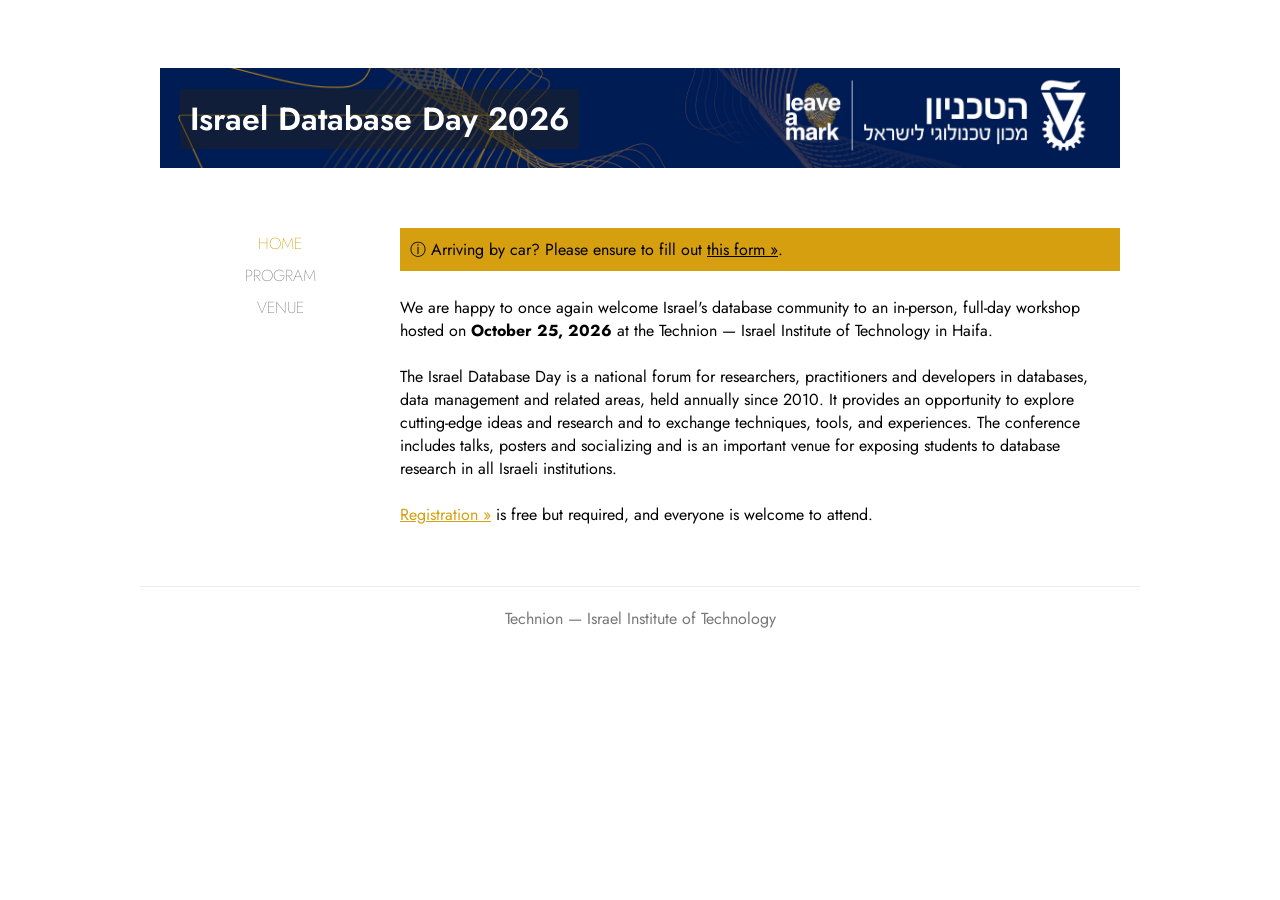
<file: index.html>
<!doctype html>
<html>
<head>
    <title>Israel Database Day 2026</title>
    <meta http-equiv="Content-Language" content="en-us">

    <link rel="preconnect" href="https://fonts.googleapis.com"><link rel="preconnect" href="https://fonts.gstatic.com" crossorigin><link href="https://fonts.googleapis.com/css2?family=Jost:wght@300;400;600&display=swap" rel="stylesheet">
    <link href="style.css" rel="stylesheet">
</head>
<body>
    <div class="header">
        <h1>Israel Database Day 2026</h1>
    </div>
    <div class="container">
        <div class="sidebar">
            <a href="index.html" class="active">HOME</a><br>
            <a href="program.html">PROGRAM</a><br>
            <a href="venue.html">VENUE</a><br>
        </div>
        <div class="content">
		    <div class="notice">
                ⓘ Arriving by car? Please ensure to fill out <a href="https://forms.gle/BifXDAABbVarszoU9">this form »</a>.
            </div>
		
            We are happy to once again welcome Israel's database community to an in-person, full-day workshop hosted on <strong>October 25, 2026</strong> at the Technion &mdash; Israel Institute of Technology in Haifa.<br><br>
             The Israel Database Day is a national forum for researchers, practitioners and developers in databases, data management and related areas, held annually since 2010. It provides an opportunity to explore cutting-edge ideas and research and to exchange techniques, tools, and experiences. The conference includes talks, posters and socializing and is an important venue for exposing students to database research in all Israeli institutions.<br><br>
            <a href="https://docs.google.com/forms/d/e/1FAIpQLSeysQ-HtWwEwyylynU7VS_68qZu6jC4nVI6T37IeJUW5ROVFg/viewform">Registration »</a> is free but required, and everyone is welcome to attend.
        </div>
    </div>
    <div class="footer">
        Technion &mdash; Israel Institute of Technology
    </div>
</body>
</html>
</file>
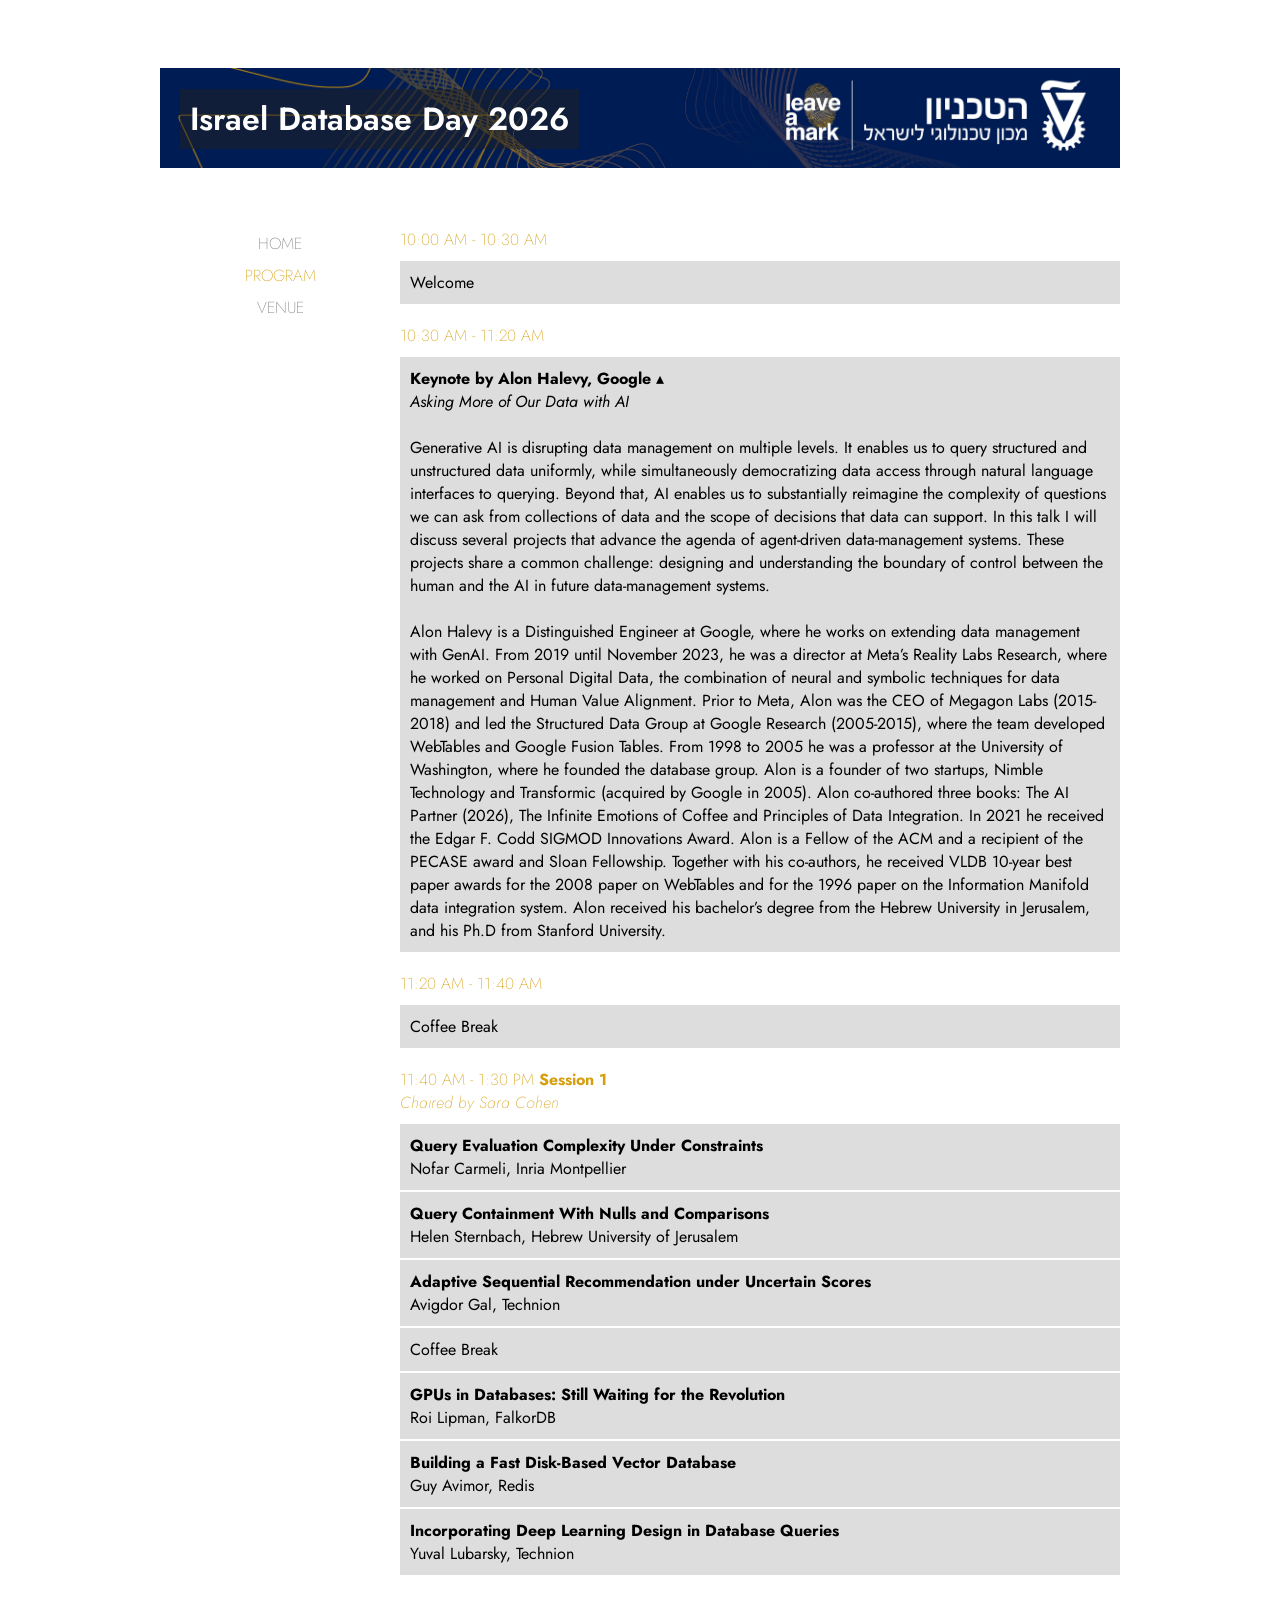
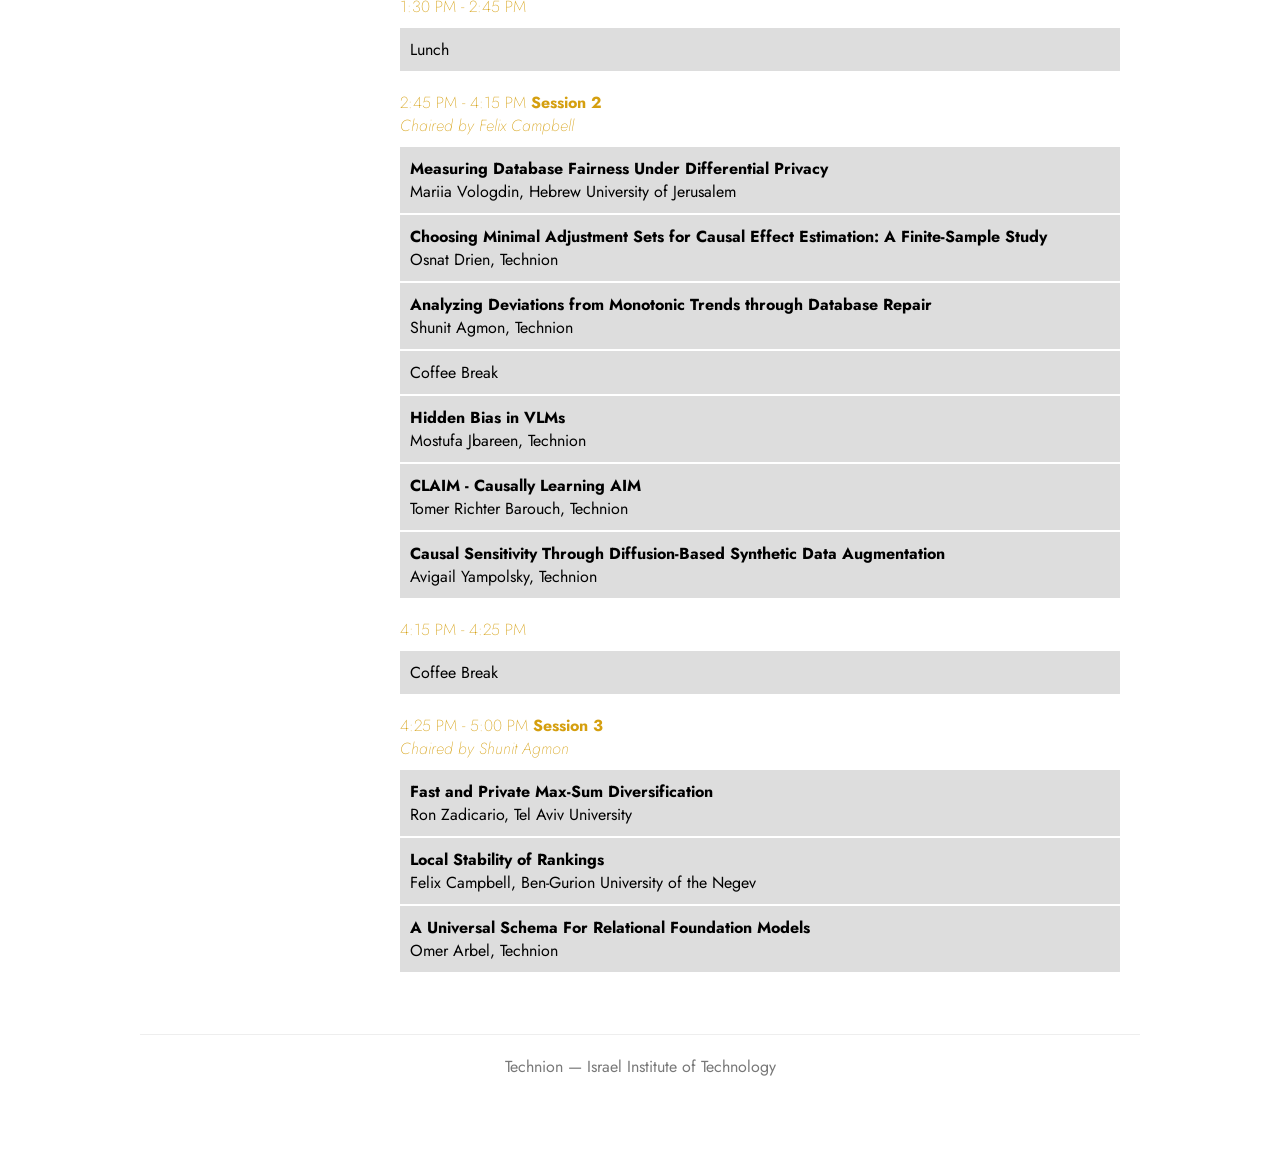
<file: program.html>
<!doctype html>
<html>
<head>
    <title>Israel Database Day 2026</title>
    <meta http-equiv="Content-Language" content="en-us">

    <link rel="preconnect" href="https://fonts.googleapis.com"><link rel="preconnect" href="https://fonts.gstatic.com" crossorigin><link href="https://fonts.googleapis.com/css2?family=Jost:wght@300;400;600&display=swap" rel="stylesheet">
    <link href="style.css" rel="stylesheet">
</head>
<body>
    <div class="header">
        <h1>Israel Database Day 2026</h1>
    </div>
    <div class="container">
        <div class="sidebar">
            <a href="index.html">HOME</a><br>
            <a href="program.html" class="active">PROGRAM</a><br>
            <a href="venue.html">VENUE</a><br>
        </div>
        <div class="content">
            <div class="schedule-time">10:00 AM - 10:30 AM</div>
            <div class="schedule-item">Welcome</div>

            <div class="schedule-time">10:30 AM - 11:20 AM</div>
			<div class="schedule-item">
                <input id="toggle" class="toggle" type="checkbox" alt="Display keynote details" checked><label for="toggle" class="toggle-label"><strong>Keynote by Alon Halevy, Google</strong></label><br>
                <em>Asking More of Our Data with AI</em>
                <div class="collapse"><br>Generative AI is disrupting data management on multiple levels. It enables us to query structured and unstructured data uniformly, while simultaneously democratizing data access through natural language interfaces to querying. Beyond that, AI enables us to substantially reimagine the complexity of questions we can ask from collections of data and the scope of decisions that data can support. In this talk I will discuss several projects that advance the agenda of agent-driven data-management systems. These projects share a common challenge: designing and understanding the boundary of control between the human and the AI in future data-management systems.<br><br></div>
                <div class="collapse">Alon Halevy is a Distinguished Engineer at Google, where he works on extending data management with GenAI. From 2019 until November 2023, he was a director at Meta’s Reality Labs Research, where he worked on Personal Digital Data, the combination of neural and symbolic techniques for data management and Human Value Alignment. Prior to Meta, Alon was the CEO of Megagon Labs (2015-2018) and led the Structured Data Group at Google Research (2005-2015), where the team developed WebTables and Google Fusion Tables. From 1998 to 2005 he was a professor at the University of Washington, where he founded the database group. Alon is a founder of two startups, Nimble Technology and Transformic (acquired by Google in 2005). Alon co-authored three books: The AI Partner (2026),  The Infinite Emotions of Coffee and Principles of Data Integration. In 2021 he received the Edgar F. Codd SIGMOD Innovations Award. Alon is a Fellow of the ACM and a recipient of the PECASE award and Sloan Fellowship. Together with his co-authors, he received VLDB 10-year best paper awards for the 2008 paper on WebTables and for the 1996 paper on the Information Manifold data integration system. Alon received his bachelor’s degree from the Hebrew University in Jerusalem, and his Ph.D from Stanford University.</div>
            </div>

            <div class="schedule-time">11:20 AM - 11:40 AM</div>
            <div class="schedule-item">Coffee Break</div>
			
			<div class="schedule-time">11:40 AM - 1:30 PM <strong>Session 1</strong><br><em>Chaired by Sara Cohen</em></div>
            <div class="schedule-item"><strong>Query Evaluation Complexity Under Constraints</strong><br>Nofar Carmeli, Inria Montpellier</div>
            <div class="schedule-item"><strong>Query Containment With Nulls and Comparisons</strong><br>Helen Sternbach, Hebrew University of Jerusalem</div>
            <div class="schedule-item"><strong>Adaptive Sequential Recommendation under Uncertain Scores</strong><br>Avigdor Gal, Technion</div>
            <div class="schedule-item">Coffee Break</div>
            <div class="schedule-item"><strong>GPUs in Databases: Still Waiting for the Revolution</strong><br>Roi Lipman, FalkorDB</div>
            <div class="schedule-item"><strong>Building a Fast Disk-Based Vector Database</strong><br>Guy Avimor, Redis</div>
            <div class="schedule-item"><strong>Incorporating Deep Learning Design in Database Queries</strong><br>Yuval Lubarsky, Technion</div>
		
            <div class="schedule-time">1:30 PM - 2:45 PM</div>
            <div class="schedule-item">Lunch</div>

            <div class="schedule-time">2:45 PM - 4:15 PM <strong>Session 2</strong><br><em>Chaired by Felix Campbell</em></div>
            <div class="schedule-item"><strong>Measuring Database Fairness Under Differential Privacy</strong><br>Mariia Vologdin, Hebrew University of Jerusalem</div>
            <div class="schedule-item"><strong>Choosing Minimal Adjustment Sets for Causal Effect Estimation: A Finite-Sample Study</strong><br>Osnat Drien, Technion</div>
            <div class="schedule-item"><strong>Analyzing Deviations from Monotonic Trends through Database Repair</strong><br>Shunit Agmon, Technion</div>
            <div class="schedule-item">Coffee Break</div>
            <div class="schedule-item"><strong>Hidden Bias in VLMs</strong><br>Mostufa Jbareen, Technion</div>
            <div class="schedule-item"><strong>CLAIM - Causally Learning AIM</strong><br>Tomer Richter Barouch, Technion</div>
            <div class="schedule-item"><strong>Causal Sensitivity Through Diffusion-Based Synthetic Data Augmentation</strong><br>Avigail Yampolsky, Technion</div>

            <div class="schedule-time">4:15 PM - 4:25 PM</div>
            <div class="schedule-item">Coffee Break</div>

            <div class="schedule-time">4:25 PM - 5:00 PM <strong>Session 3</strong><br><em>Chaired by Shunit Agmon</em></div>
            <div class="schedule-item"><strong>Fast and Private Max-Sum Diversification</strong><br>Ron Zadicario, Tel Aviv University</div>
            <div class="schedule-item"><strong>Local Stability of Rankings</strong><br>Felix Campbell, Ben-Gurion University of the Negev</div>
            <div class="schedule-item"><strong>A Universal Schema For Relational Foundation Models</strong><br>Omer Arbel, Technion</div>
        </div>
	</div>
    </div>
    <div class="footer">
        Technion &mdash; Israel Institute of Technology
    </div>
</body>
</html>
</file>
<file: style.css>
html, body {
    font-family: 'Jost', sans-serif;
    padding: 30px;
}

.header {
    display: block;
    width: 960px;
    height: 100px;
    margin: 0 auto;
    line-height: 40px;
    background: url('technion-bg.jpg');
    background-size: cover;
    background-position: center;
}

.header h1 {
    display: inline-block;
    color: white;
    background-color: rgba(32, 32, 32, 0.5);
    margin-left: 20px;
    padding: 10px;
    font-weight: 600;
}

.container {
    display: grid;
    width: 960px;
    margin: 60px auto;
    grid-template-columns: 1fr 3fr;
}

.sidebar {
    text-align: center;
    font-weight: 200;
    line-height: 2;
}

.sidebar a {
    padding: 5px;
    color: gray;
    text-decoration: none;
}

.notice {
    background-color: #D59F0F;
    padding: 10px;
    margin-bottom: 25px;
}

.sidebar .active {
    color: #D59F0F;
}

.content a {
    color: #D59F0F;
}

.notice a {
    color: black;
}

.schedule-time:not(:first-child) {
    margin-top: 20px;
}

.schedule-time {
    color: #D59F0F;
    margin-bottom: 10px;
    font-weight: 200;
}

.schedule-item {
    background-color: #dddddd;
    padding: 10px;
    margin-bottom: 2px;
}

#map {
    height: 180px;
}

.footer {
    display: block;
    width: 960px;
    margin: 0 auto;
    border-top: 1px solid #eeeeee;
    color: #787878;
    text-align: center;
    padding: 20px;
}

.toggle {
    display: none;
}

.toggle-label {
    cursor: pointer;
}

.toggle-label::after {
    content: '\25BE';
    margin-left: 5px;
}

.toggle:checked ~ .toggle-label::after {
    content: '\25B4';
}

.collapse {
    display: none;
    max-height: 0;
}

.toggle:checked ~ .collapse {
    display: inline-block;
    max-height: 100vh;
}

.toggle:checked ~ .keynote-author {
    font-weight: bold;
}
</file>
